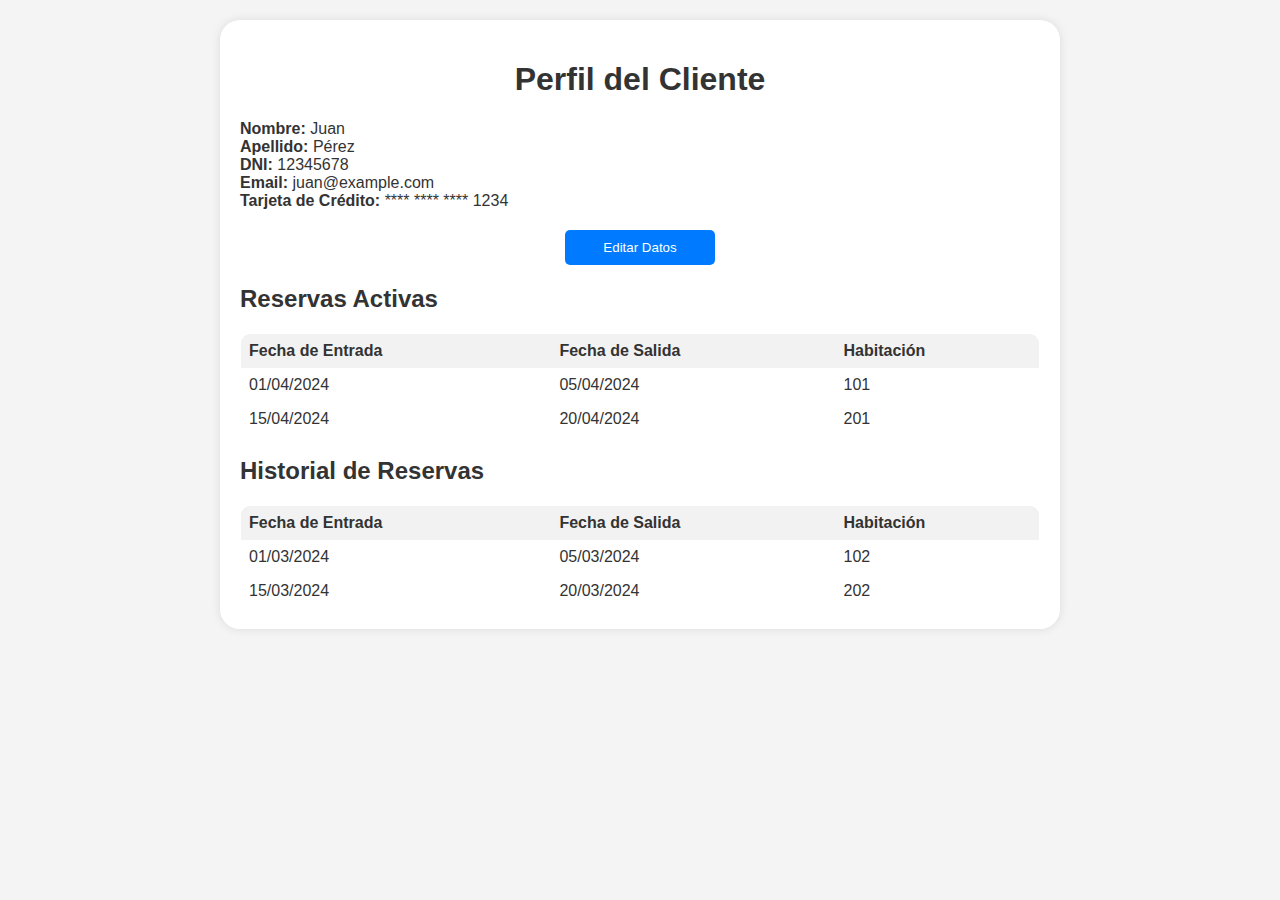
<file: datos_usuario.html>
<!DOCTYPE html>
<html lang="es">
<head>
    <meta charset="UTF-8">
    <meta name="viewport" content="width=device-width, initial-scale=1.0">
    <title>Perfil del Cliente</title>
    <style>
        body {
            font-family: Arial, sans-serif;
            margin: 0;
            padding: 0;
            background-color: #f4f4f4;
            color: #333;
        }
        .container {
            max-width: 800px;
            margin: 20px auto;
            padding: 20px;
            background-color: #fff;
            border-radius: 20px;
            box-shadow: 0 0 10px rgba(0, 0, 0, 0.1);
        }
        h1 {
            text-align: center;
        }
        .info {
            margin-bottom: 20px;
        }
        .info label {
            font-weight: bold;
        }
        .reservas {
            margin-top: 20px;
        }
        .reservas table {
            width: 100%;
            border-collapse: collapse;
            border-radius: 10px; /* Bordes redondeados para la tabla */
            overflow: hidden; /* Ocultar los bordes redondeados de las celdas fuera de la tabla */
            border: 1px solid #ddd; /* Agregamos borde a la tabla */
        }
        .reservas th, .reservas td {
            padding: 8px;
            text-align: left;
        }
        .reservas th {
            background-color: #f2f2f2;
        }
        .btn-editar {
            display: block;
            width: 150px;
            margin: 20px auto;
            padding: 10px;
            text-align: center;
            background-color: #007bff;
            color: #fff;
            border: none;
            border-radius: 5px; /* Bordes redondeados */
            cursor: pointer;
            transition: all 0.3s ease-in-out; /* Transición suave */
        }
        .btn-editar:hover {
            transform: scale(1.1); /* Aumenta ligeramente el tamaño */
            background-color: #0056b3;
            border-radius: 10px; /* Cambia el radio de los bordes al pasar el ratón */
        }
    </style>
</head>
<body>
    <div class="container">
        <h1>Perfil del Cliente</h1>
        <div class="info">
            <label for="nombre">Nombre:</label>
            <span id="nombre">Juan</span>
            <br>
            <label for="apellido">Apellido:</label>
            <span id="apellido">Pérez</span>
            <br>
            <label for="dni">DNI:</label>
            <span id="dni">12345678</span>
            <br>
            <label for="email">Email:</label>
            <span id="email">juan@example.com</span>
            <br>
            <label for="tarjeta">Tarjeta de Crédito:</label>
            <span id="tarjeta">**** **** **** 1234</span>
        </div>
        <button class="btn-editar">Editar Datos</button>
        <div class="reservas">
            <h2>Reservas Activas</h2>
            <table>
                <thead>
                    <tr>
                        <th>Fecha de Entrada</th>
                        <th>Fecha de Salida</th>
                        <th>Habitación</th>
                    </tr>
                </thead>
                <tbody>
                    <tr>
                        <td>01/04/2024</td>
                        <td>05/04/2024</td>
                        <td>101</td>
                    </tr>
                    <tr>
                        <td>15/04/2024</td>
                        <td>20/04/2024</td>
                        <td>201</td>
                    </tr>
                </tbody>
            </table>
        </div>
        <div class="reservas">
            <h2>Historial de Reservas</h2>
            <table>
                <thead>
                    <tr>
                        <th>Fecha de Entrada</th>
                        <th>Fecha de Salida</th>
                        <th>Habitación</th>
                    </tr>
                </thead>
                <tbody>
                    <tr>
                        <td>01/03/2024</td>
                        <td>05/03/2024</td>
                        <td>102</td>
                    </tr>
                    <tr>
                        <td>15/03/2024</td>
                        <td>20/03/2024</td>
                        <td>202</td>
                    </tr>
                </tbody>
            </table>
        </div>
    </div>
</body>
</html>
</file>
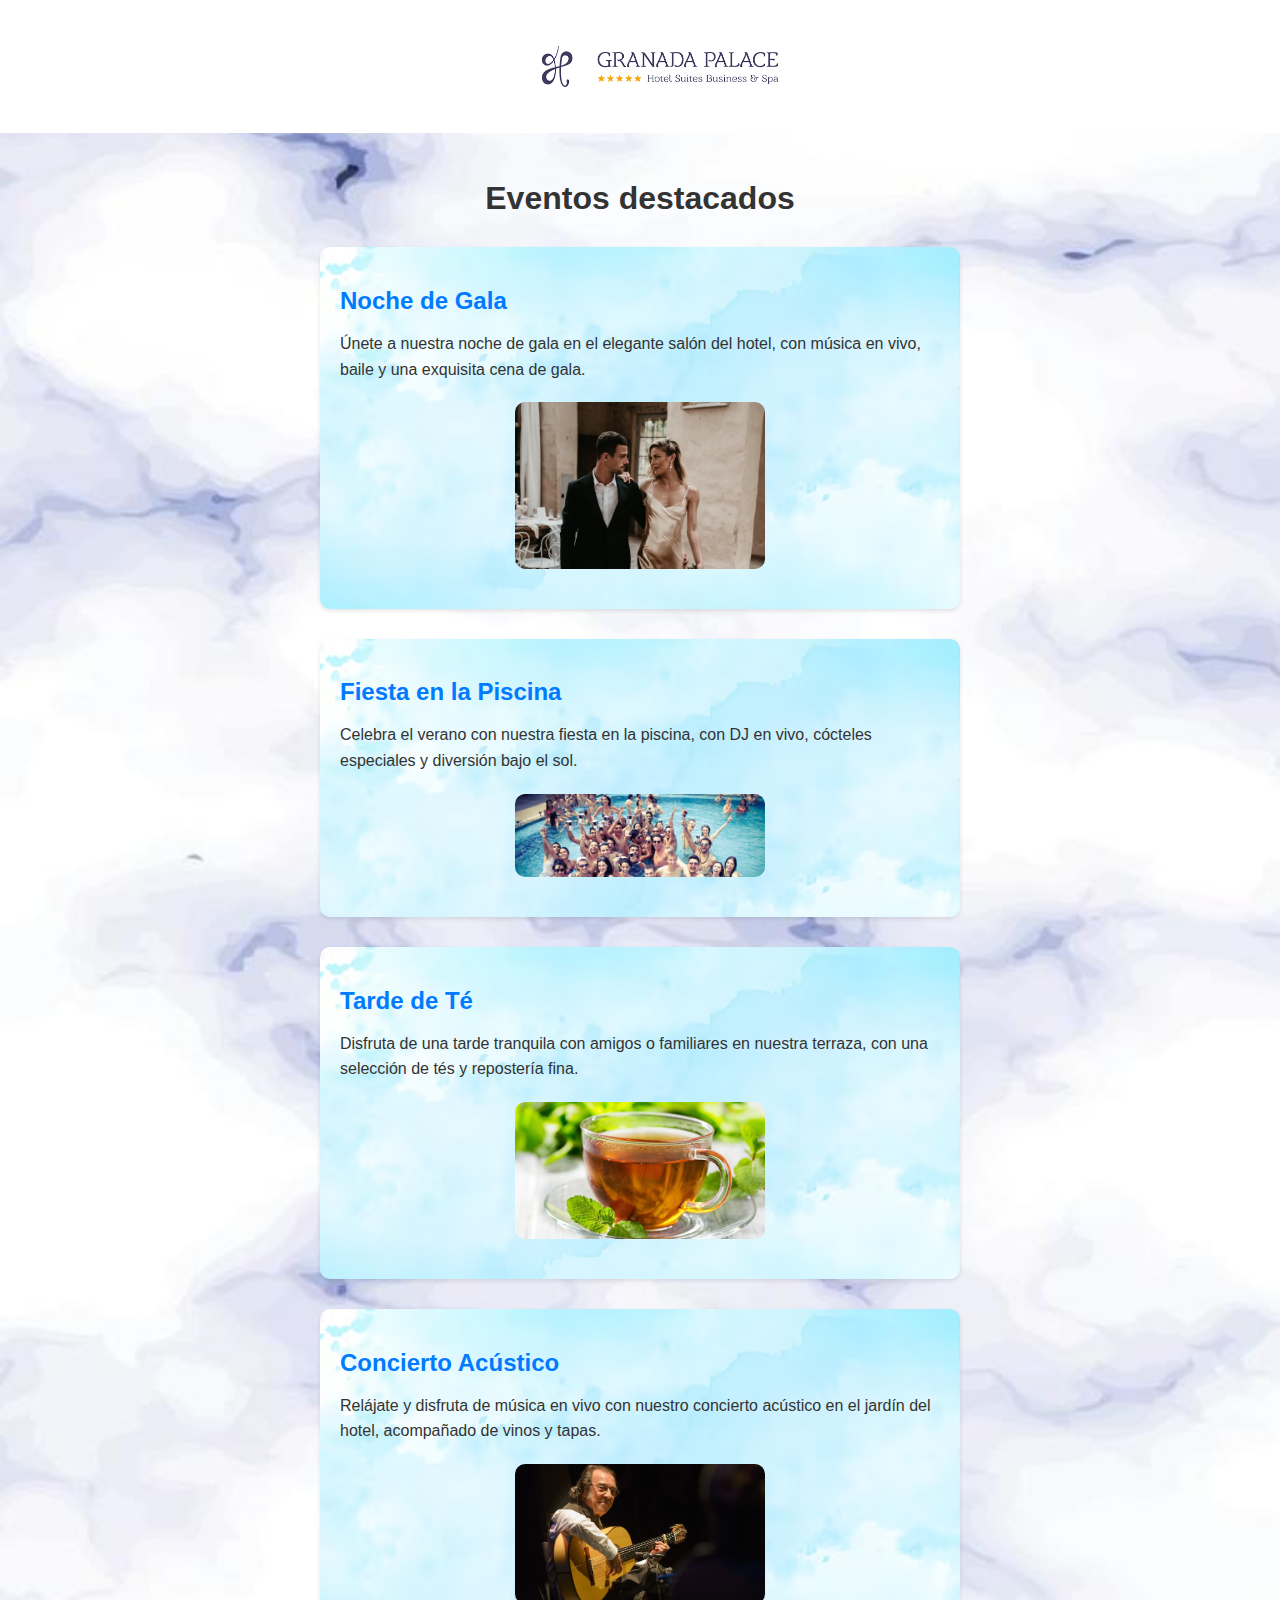
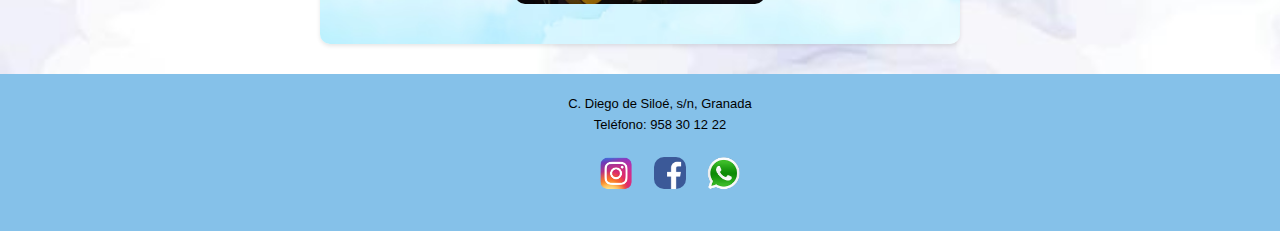
<file: eventos.html>
<!DOCTYPE html>
<html lang="es">
<head>
    <meta charset="UTF-8">
    <meta name="viewport" content="width=device-width, initial-scale=1.0">
    <title>Eventos Palace</title>
    <link rel="icon" href="img/logos/logo.png">
    <style>
        body {
            background-image: url("img/fondos/fondo2.png");
            background-size: cover;
            background-repeat:no-repeat;
            background-attachment: scroll;
            font-family: Arial, sans-serif;
            margin: 0;
            padding: 0;
            color: #333;
        }
        .contenedor{
            position:relative;
            margin:auto;
            width:100%;
            height: auto;
        }
        header {
            position: fixed;
            top: 0;
            left: 0;
            width: 100%;
            background-color: #fff;
            padding: 20px;
            text-align: center;
            z-index: 1000;
        }
        #logo-largo {
            max-width: 20%;
        }
        main {
            margin-top: 180px;
        }
        h1 {
            text-align: center;
            margin-top: 30px;
        }

        section {
            background-image: url("img/fondos/fondo_azul_suave.png");
            background-size: cover;
            background-repeat:no-repeat;
            background-attachment: scroll;
            border-radius: 10px;
            box-shadow: 0 2px 4px rgba(0, 0, 0, 0.1);
            padding: 20px;
            margin: 30px auto;
            max-width: 600px;
            transition: opacity 0.3s ease, scale 0.3s ease, padding-bottom 0.3s ease;
        }

        section:hover {
            opacity: 0.9;
            scale:calc(1.1);
            padding-bottom: 50px;
        }

        h2 {
            color: #007bff;
            margin-bottom: 10px;
        }

        p {
            line-height: 1.6;
        }

        ul {
            padding-left: 20px;
        }

        img {
            display: block;
            margin: 20px auto;
            max-width: 100%; /* Hace que la imagen sea responsiva */
            height: auto; /* Mantiene la proporción de la imagen */
            border-radius: 10px;
            max-width: 250px;
        }

        /* Estilo específico para la imagen del wifi */
        #wifi {
            max-width: 150px;
        }

        .fila{
            position:relative;
            margin:auto;
            width:100%;
            height: auto;
            clear:both;
            display:table;
        }

        footer {
            padding: 20px 10px;
            display: flex;
            justify-content: space-between;
            align-items: center;
            background: #85C1E9;
            color: black;
        }

        footer div {
            text-align: center;
            margin-left: 20px;
        }

        footer div p {
            font-size: 13px;
            margin: 0;
        }

        footer #iconos {
            display: flex;
            justify-content: center;
            align-items: center;
        }

        footer #iconos div{
            transition: scale 0.3s ease;
        }

        footer #iconos div:hover{
            scale: calc(1.2);
        }

    </style>
</head>
<body>
    <div class="contenedor">
        <header>
            <a href="presentacion.html"><img id="logo-largo" src="./img/logos/logo-largo.png" alt="Logo Hotel Palace"></a>
        </header>
        <main>
            <h1>Eventos destacados</h1>

            <section>
                <h2>Noche de Gala</h2>
                <p>Únete a nuestra noche de gala en el elegante salón del hotel, con música en vivo, baile y una exquisita cena de gala.</p>
                <img src="img/eventos/gala.png" alt="Noche de Gala">
            </section>

            <section>
                <h2>Fiesta en la Piscina</h2>
                <p>Celebra el verano con nuestra fiesta en la piscina, con DJ en vivo, cócteles especiales y diversión bajo el sol.</p>
                <img src="img/eventos/fiesta_piscina.jpg" alt="Fiesta en la Piscina">
            </section>

            <section>
                <h2>Tarde de Té</h2>
                <p>Disfruta de una tarde tranquila con amigos o familiares en nuestra terraza, con una selección de tés y repostería fina.</p>
                <img src="img/eventos/tarde_te.jpg" alt="Tarde de Té">
            </section>

            <section>
                <h2>Concierto Acústico</h2>
                <p>Relájate y disfruta de música en vivo con nuestro concierto acústico en el jardín del hotel, acompañado de vinos y tapas.</p>
                <img src="img/eventos/concierto.jpg" alt="Concierto Acústico">
            </section>
        </main>
        <footer class="fila">

            <div id="Informacion">
                <p> C. Diego de Siloé, s/n, Granada <br> Teléfono: 958 30 12 22</p>
            </div>

            <div id="iconos">
                
                <div>
                    
                    <a href="https://www.instagram.com/granadapalace/"><img src="img/redes/instagram.png" width="35"></a>

                </div>

                <div>
                    
                    <a href="https://www.facebook.com/HotelGranadaPalace/?locale=es_ES"><img src="img/redes/facebook.png" width="32"></a>

                </div>

                <div>
                    
                    <a href="https://api.whatsapp.com/send?phone=NUMERO"><img src="img/redes/whatsapp.png" width="35"></a> <!-- Falta cambiar NUMERO -->

                </div>

            </div>
            
        </footer>
    </div>
</body>
</html>
</file>
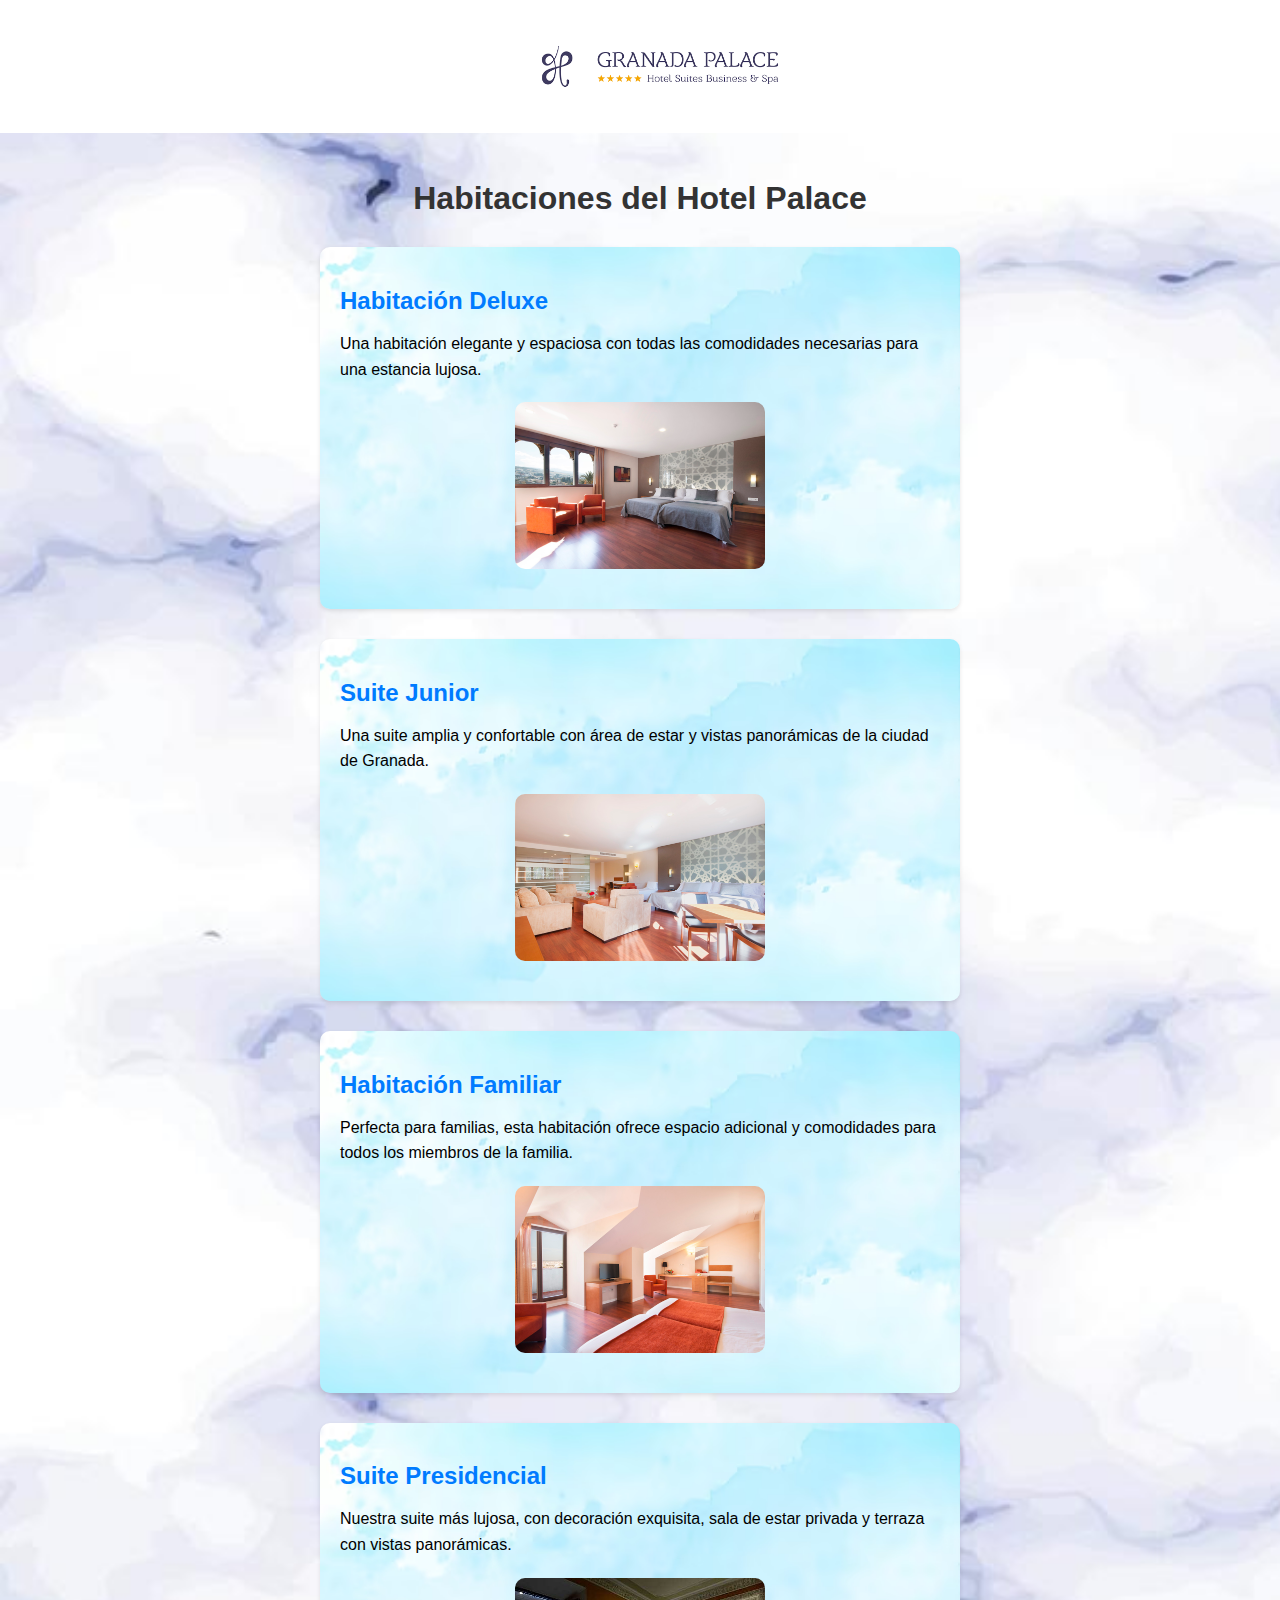
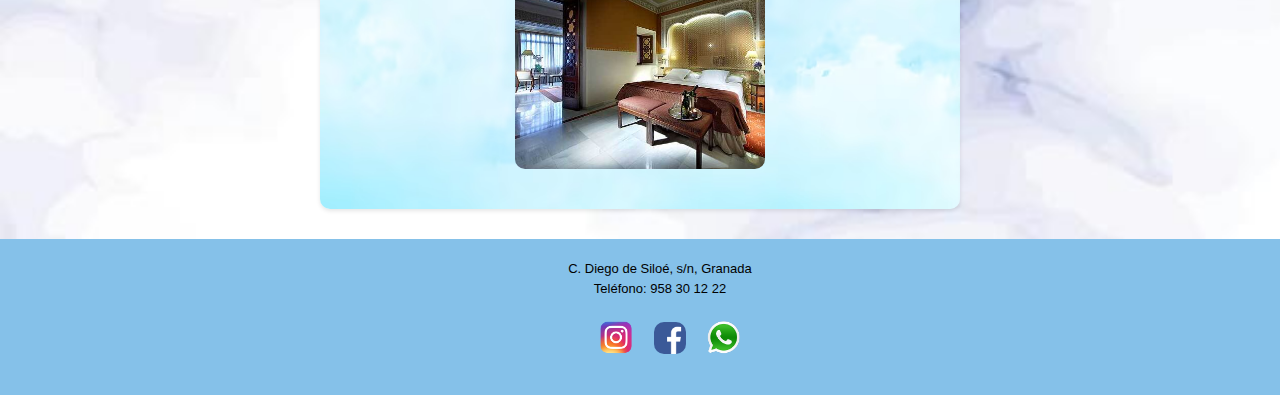
<file: habitaciones.html>
<!DOCTYPE html>
<html lang="es">
<head>
    <meta charset="UTF-8">
    <meta name="viewport" content="width=device-width, initial-scale=1.0">
    <title>Habitaciones Palace</title>
    <link rel="icon" href="img/logos/logo.png">
    <style>
        body {
            background-image: url("img/fondos/fondo2.png");
            background-size: cover;
            background-repeat:no-repeat;
            background-attachment: scroll;
            font-family: Arial, sans-serif;
            margin: 0;
            padding: 0;
            color: #333;
        }
        .contenedor{
            position:relative;
            margin:auto;
            width:100%;
            height: auto;
        }
        header {
            position: fixed;
            top: 0;
            left: 0;
            width: 100%;
            background-color: #fff;
            padding: 20px;
            text-align: center;
            z-index: 1000;
        }
        #logo-largo {
            max-width: 20%;
        }
        main {
            margin-top: 180px;
        }
        h1 {
            text-align: center;
            margin-top: 30px;
        }
        a {
            text-decoration: none;
        }

        section {
            background-image: url("img/fondos/fondo_azul_suave.png");
            background-size: cover;
            background-repeat:no-repeat;
            background-attachment: scroll;
            border-radius: 10px;
            box-shadow: 0 2px 4px rgba(0, 0, 0, 0.1);
            padding: 20px;
            margin: 30px auto;
            max-width: 600px;
            transition: opacity 0.3s ease, scale 0.3s ease;
            color: black;
        }

        section:hover {
            opacity: 0.9;
            scale:calc(1.1);
        }

        section:hover #informacion_deluxe {
            font-size: 16px;
            opacity: 1;
            transition: font-size 0.3s ease, opacity 0.3s ease; /* Transiciones suaves */
            margin-top: 10px;
        }

        #informacion_deluxe {
            font-size: 0px;
            opacity: 0;
            transition: font-size 0.3s ease, opacity 0.3s ease, margin-top 0.3s ease; /* Transiciones suaves */
            text-align: left;
        }

        h2 {
            color: #007bff;
            margin-bottom: 10px;
        }

        p {
            line-height: 1.6;
        }

        ul {
            padding-left: 20px;
        }

        img {
            display: block;
            margin: 20px auto;
            max-width: 100%; /* Hace que la imagen sea responsiva */
            height: auto; /* Mantiene la proporción de la imagen */
            border-radius: 10px;
            max-width: 250px;
        }

        /* Estilo específico para la imagen del wifi */
        #wifi {
            max-width: 150px;
        }

        .fila{
            position:relative;
            margin:auto;
            width:100%;
            height: auto;
            clear:both;
            display:table;
        }

        footer {
            padding: 20px 10px;
            display: flex;
            justify-content: space-between;
            align-items: center;
            background: #85C1E9;
            color: black;
        }

        footer div {
            text-align: center;
            margin-left: 20px;
        }

        footer div p {
            font-size: 13px;
            margin: 0;
        }

        footer #iconos {
            display: flex;
            justify-content: center;
            align-items: center;
        }

        footer #iconos div{
            transition: scale 0.3s ease;
        }

        footer #iconos div:hover{
            scale: calc(1.2);
        }

        #registro {
            flex-grow: 1;
            text-align: right;
            padding-right: 20px; /* Ajusta el espacio entre los elementos */
        }


    </style>
</head>
<body>
    <div class="contenedor">
        <header>
            <a href="presentacion.html"><img id="logo-largo" src="./img/logos/logo-largo.png" alt="Logo Hotel Palace"></a>
        </header>
        <main>
            <h1>Habitaciones del Hotel Palace</h1>
            <a href="reservar.html">
                <section>
                    <h2>Habitación Deluxe</h2>
                    <p>Una habitación elegante y espaciosa con todas las comodidades necesarias para una estancia lujosa.</p>
                    <img src="img/habitaciones/habitacion-estandar.jpg" alt="Habitación Deluxe">
                    <ul id="informacion_deluxe">
                        <li><strong>1 persona:</strong> 120€</li>
                        <li><strong>2 personas:</strong> 150€</li>
                        <li><strong>3 personas:</strong> 180€</li>
                        <li><strong>4 personas:</strong> 220€</li>
                    </ul>
                </section>
            </a>
            <a href="reservar.html">
                <section>
                    <h2>Suite Junior</h2>
                    <p>Una suite amplia y confortable con área de estar y vistas panorámicas de la ciudad de Granada.</p>
                    <img src="img/habitaciones/suite_junior.jpg" alt="Suite Junior">
                    <ul id="informacion_deluxe">
                        <li><strong>1 persona:</strong> 100€</li>
                        <li><strong>2 personas:</strong> 120€</li>
                        <li><strong>3 personas:</strong> 150€</li>
                        <li><strong>4 personas:</strong> 180€</li>
                    </ul>
                </section>
            </a>
            <a href="reservar.html">
                <section>
                    <h2>Habitación Familiar</h2>
                    <p>Perfecta para familias, esta habitación ofrece espacio adicional y comodidades para todos los miembros de la familia.</p>
                    <img src="img/habitaciones/familiar.jpg" alt="Habitación Familiar">
                    <ul id="informacion_deluxe">
                        <li><strong>1 persona:</strong> 80€</li>
                        <li><strong>2 personas:</strong> 100€</li>
                        <li><strong>3 personas:</strong> 120€</li>
                        <li><strong>4 personas:</strong> 150€</li>
                    </ul>
                </section>
            </a>
            <a href="reservar.html">
                <section>
                    <h2>Suite Presidencial</h2>
                    <p>Nuestra suite más lujosa, con decoración exquisita, sala de estar privada y terraza con vistas panorámicas.</p>
                    <img src="img/habitaciones/suite.jpg" alt="Suite Presidencial">
                    <ul id="informacion_deluxe">
                        <li><strong>1 persona:</strong> 200€</li>
                        <li><strong>2 personas:</strong> 250€</li>
                        <li><strong>3 personas:</strong> 300€</li>
                        <li><strong>4 personas:</strong> 350€</li>
                    </ul>
                </section>
            </a>
        </main>
        <footer class="fila">
            <div id="Informacion">
                <p> C. Diego de Siloé, s/n, Granada <br> Teléfono: 958 30 12 22</p>
            </div>
            <div id="iconos">
                <div>
                    <a href="https://www.instagram.com/granadapalace/"><img src="img/redes/instagram.png" width="35"></a>
                </div>
                <div>
                    <a href="https://www.facebook.com/HotelGranadaPalace/?locale=es_ES"><img src="img/redes/facebook.png" width="32"></a>
                </div>
                <div>
                    <a href="https://api.whatsapp.com/send?phone=NUMERO"><img src="img/redes/whatsapp.png" width="35"></a> <!-- Falta cambiar NUMERO -->
                </div>
            </div>
        </footer>
    </div>
</body>
</html>
</file>
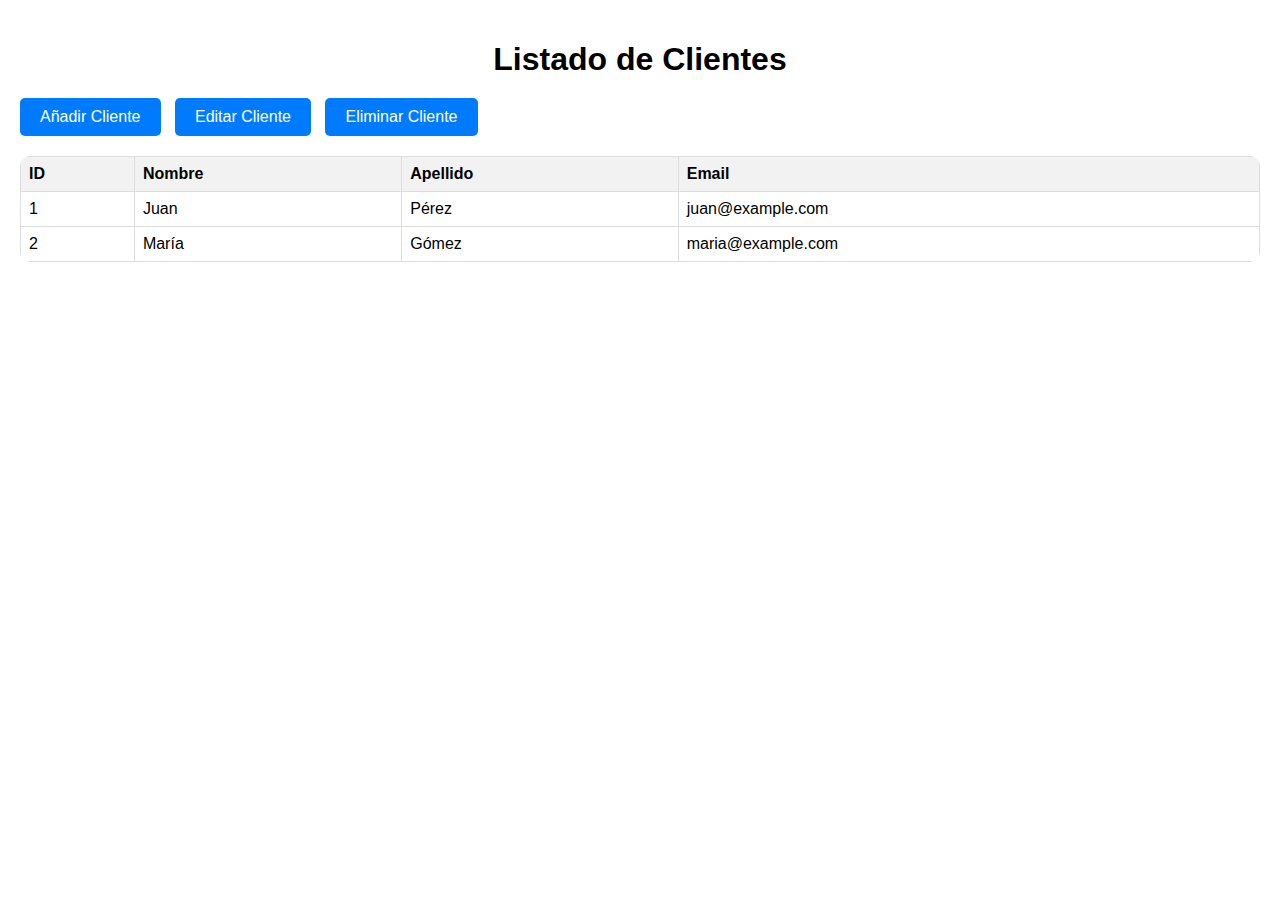
<file: lista_clientes.html>
<!DOCTYPE html>
<html lang="es">
<head>
    <meta charset="UTF-8">
    <meta name="viewport" content="width=device-width, initial-scale=1.0">
    <title>Listado de Clientes</title>
    <style>
        body {
            font-family: Arial, sans-serif;
            margin: 0;
            padding: 20px;
        }

        h1 {
            text-align: center;
            margin-bottom: 20px;
        }

        table {
            width: 100%;
            border-collapse: collapse;
            border-radius: 10px; /* Bordes redondeados */
            overflow: hidden; /* Ocultar los bordes redondeados de las celdas fuera de la tabla */
        }

        th, td {
            border: 1px solid #ddd;
            padding: 8px;
            text-align: left;
        }

        th {
            background-color: #f2f2f2;
        }

        .btn {
            background-color: #007bff;
            color: #fff;
            border: none;
            padding: 10px 20px;
            text-align: center;
            text-decoration: none;
            display: inline-block;
            border-radius: 5px;
            cursor: pointer;
            transition: background-color 0.3s ease;
        }

        .btn:hover {
            background-color: #0056b3;
        }

        .btn-group {
            margin-bottom: 20px;
        }

        .btn-group .btn {
            margin-right: 10px;
        }
    </style>
</head>
<body>
    <h1>Listado de Clientes</h1>

    <div class="btn-group">
        <a href="#" class="btn">Añadir Cliente</a>
        <a href="#" class="btn">Editar Cliente</a>
        <a href="#" class="btn">Eliminar Cliente</a>
    </div>

    <table>
        <thead>
            <tr>
                <th>ID</th>
                <th>Nombre</th>
                <th>Apellido</th>
                <th>Email</th>
            </tr>
        </thead>
        <tbody>
            <tr>
                <td>1</td>
                <td>Juan</td>
                <td>Pérez</td>
                <td>juan@example.com</td>
            </tr>
            <tr>
                <td>2</td>
                <td>María</td>
                <td>Gómez</td>
                <td>maria@example.com</td>
            </tr>
            <!-- Añade más filas según necesites -->
        </tbody>
    </table>
</body>
</html>
</file>
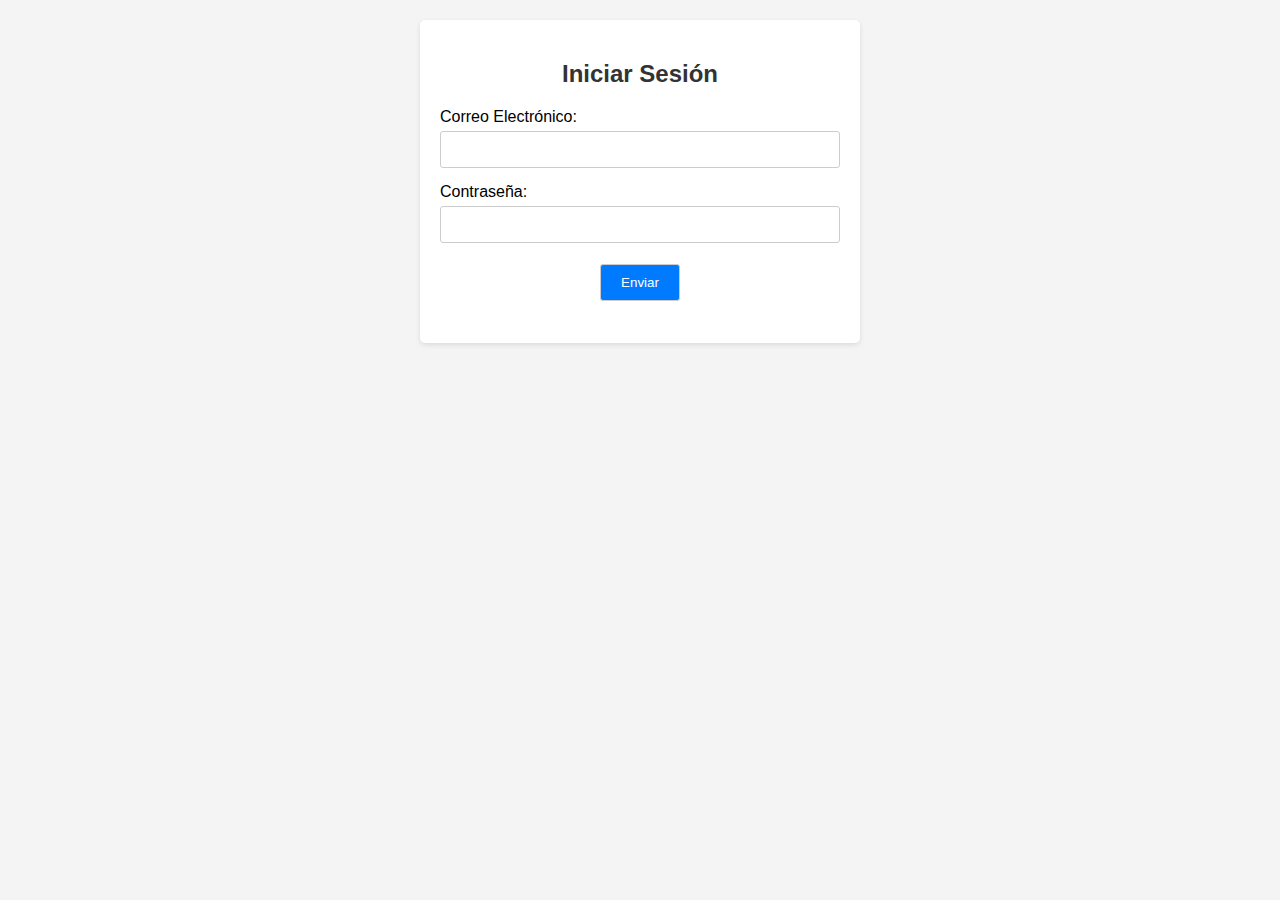
<file: login.html>
<!DOCTYPE html>
<html lang="es">
<head>
    <meta charset="UTF-8">
    <title>Iniciar Sesión</title>
    <style>
        body {
            font-family: Arial, sans-serif;
            background-color: #f4f4f4;
            margin: 0;
            padding: 20px;
        }

        .login-container {
            max-width: 400px;
            margin: 0 auto;
            background-color: #fff;
            padding: 20px;
            border-radius: 5px;
            box-shadow: 0 2px 5px rgba(0, 0, 0, 0.1);
        }

        h2 {
            text-align: center;
            color: #333;
            margin-bottom: 20px;
        }

        .form-group {
            margin-bottom: 15px;
        }

        #enviar {
            text-align: center; /* Para centrar horizontalmente */
            display: flex;
            justify-content: center;
            align-items: center;
            height: 50px; /* Altura para centrar verticalmente */
        }

        label {
            display: block;
            margin-bottom: 5px;
        }

        input[type="email"],
        input[type="password"] {
            width: 100%;
            padding: 10px;
            border: 1px solid #ccc;
            border-radius: 3px;
            box-sizing: border-box;
        }

        input[type="submit"] {
            background-color: #007bff;
            color: white;
            cursor: pointer;
            width: 20%; /* Ancho ajustado */
            padding: 10px;
            border: 1px solid #ccc;
            border-radius: 3px;
            box-sizing: border-box;
            transition: all 0.3s ease;
        }

        input[type="submit"]:hover {
            background-color: #0056b3;
            transform: scale(1.1);
        }

        input[type="submit"]:active {
            background-color: blue;
            transform: scale(0.9);
        }

    </style>
</head>
<body>
    <div class="login-container">
        <h2>Iniciar Sesión</h2>
        <form action="#" method="POST">
            <div class="form-group">
                <label for="email">Correo Electrónico:</label>
                <input type="email" id="email" name="email" required>
            </div>
            <div class="form-group">
                <label for="password">Contraseña:</label>
                <input type="password" id="password" name="password" required>
            </div>
            <div class="form-group" id="enviar">
                <input type="submit" value="Enviar">
            </div>
        </form>
    </div>
</body>
</html>
</file>
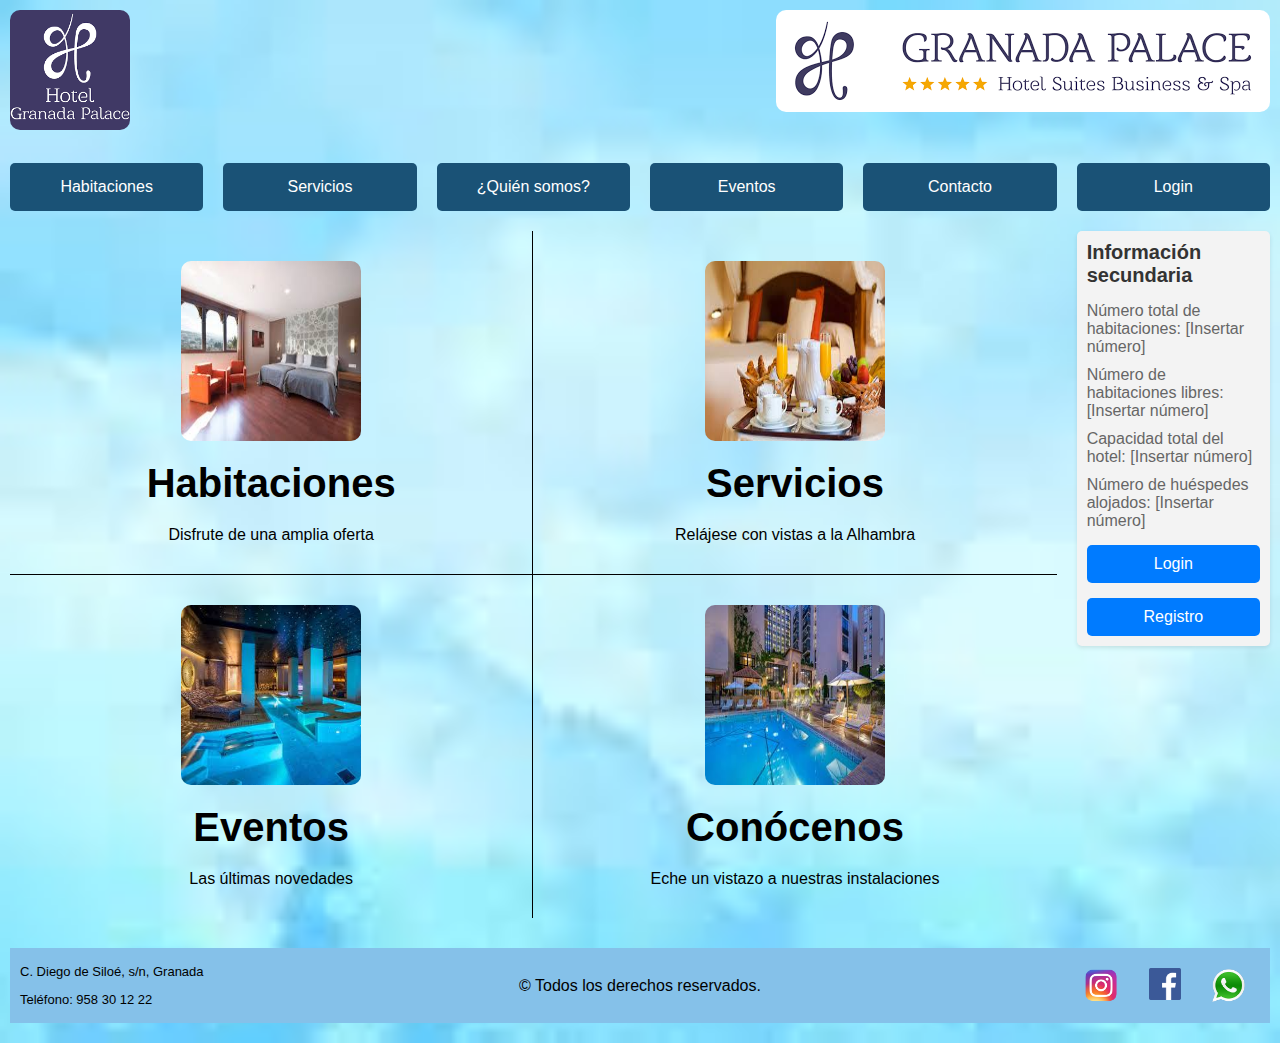
<file: main.html>
<!DOCTYPE html>
<html lang="es">
<head>
	<meta charset="UTF-8">

	<meta name="viewport" content="width=device-width, initial-scale=1.0">

	<title> Granada Palace </title>

	<style>
        /*=============================================
        GLOBAL
        =============================================*/

        *{
            margin:0px;
            padding:0px;
            list-style: none;
            text-decoration: none;
            font-family: Arial, Helvetica, sans-serif;
            box-sizing: border-box;
        }

        .contenedor{
            position:relative;
            margin:auto;
            width:100%;
            height: auto;
        }

        .fila{
            position:relative;
            margin:auto;
            width:100%;
            height: auto;
            clear:both;
            display:table;
        }

        [class*="col-"]{
            float:left;
            padding:10px;
        }

        body {
            background-image: url("img/fondos/fondo_azul_suave2.jpg");
            background-size: cover;
            background-repeat:no-repeat;
            background-attachment: scroll;
        }

        /*=============================================
        SECCION 1
        =============================================*/

        header #logo{
            font-size:50px;
            text-align:center;
            line-height:60px;
            border-radius: 10px;
            transition: scale 0.3s ease;
        }

        header #logo:hover{
            scale: calc(1.05);
        }

        header #logo:active{
            scale: calc(0.9);
        }

        header #logo-largo {
            transition: scale 0.3s ease;
            float: right;
            border-radius: 10px;
        }

        header #logo-largo:hover{
            scale: calc(1.05);
        }

        header #logo-largo:active{
            scale: calc(0.9);
        }

        /*=============================================
        SECCION 2
        =============================================*/

        nav ul li{
            padding:10px;
            text-align:center;	
        }

        nav ul li a{
            display: block;
            background:#1A5276;
            font-family: Arial, Helvetica, sans-serif cursive;
            color:white;
            line-height:48px;
            border-radius: 5px;	
            transition: scale 0.3s ease;
        }

        nav ul li a:hover{
            background:#2980B9;
            scale: calc(1.1);
        }

        nav ul li a:active{
            background:#5499C7;
            scale: calc(0.9);
        }

        /*=============================================
        SECCION 3
        =============================================*/

        #seccion3 .col-lg-6 {
            padding:20px;
            display: flex;
            flex-direction: column; /* Mostrar los elementos en columnas  */ 
            justify-content: center; /* Centrar horizontalmente */
            align-items: center; /* Centrar verticalmente */
            color: black;
        }

        #seccion3 a {
            transition: all 0.3s ease;
        }

        #seccion3 a:hover {
            opacity: 0.9;
        }

        #seccion3 img{	
            border-radius: 10%;
            width:200px;
            height:200px;
            padding:10px;
            transition: scale 0.3s ease;
        }

        #seccion3 img:hover{
            scale: calc(1.1);
        }

        #seccion3 img:active{
            scale: calc(0.9);
        }

        #seccion3 h2{
            font-family: Arial, Helvetica, sans-serif, cursive;
            font-size:40px;
            padding:10px;
        }

        #seccion3 p{
            padding:10px;
        }

        /* Estilos para la columna lateral secundaria */
        aside {
            background-color: #f3f3f3; /* Color de fondo */
            padding: 20px;
            border-radius: 5px;
            box-shadow: 0 2px 4px rgba(0, 0, 0, 0.1); /* Sombra ligera */
        }

        aside h2 {
            color: #333; /* Color del título */
            font-size: 20px; /* Tamaño del título */
            margin-bottom: 15px; /* Espacio inferior */
        }

        aside p {
            color: #666; /* Color del texto */
            font-size: 16px; /* Tamaño del texto */
            margin-bottom: 10px; /* Espacio inferior */
        }

        aside button {
            display: block; /* Hace que los botones sean bloques */
            width: 100%; /* Ancho completo */
            padding: 10px 0; /* Relleno */
            margin-top: 15px; /* Espacio superior */
            background-color: #007bff; /* Color de fondo del botón */
            color: white; /* Color del texto del botón */
            border: none; /* Sin borde */
            border-radius: 5px; /* Bordes redondeados */
            font-size: 16px; /* Tamaño del texto */
            cursor: pointer; /* Cursor al pasar sobre el botón */
            transition: all 0.3s ease; /* Transición suave del color de fondo */
        }

        aside button a {
            color: white; /* Color del enlace dentro del botón */
            text-decoration: none; /* Sin subrayado */
        }

        aside button:hover {
            background-color: #0056b3; /* Color de fondo al pasar el mouse */
            scale: 1.05;
        }



        /*=============================================
        SECCION 4
        =============================================*/

        footer{
            padding:20px 10px;
        }

        footer div{
            text-align:center;
            color:black;
            background:#85C1E9;
        }

        footer div p{
            color:black;
            text-align:left;
            font-size:13px;
        }

        footer #iconos{
            line-height:0px;
        }

        footer #iconos div{
            transition: scale 0.3s ease;
        }

        footer #iconos div:hover{
            scale: calc(1.2);
        }

        footer #iconos div:active{
            scale: calc(0.9);
        }

        #registro{
            line-height:55px;
        }

        footer #Informacion {
            line-height: 27.5px;
        }

        footer center a{
            text-align: center;
            border-radius:100%;	
            color:white;
        }

        #info {
            display: flex;
            justify-content: center;
            background-color: yellow;
        }

        /*=============================================
        PANTALLA DE ESCRITORIO GRANDE - LARGE (lg) - Tamaño portatil o pc
        =============================================*/

        @media(min-width:1200px){

            .col-lg-12{width:100%;}
            .col-lg-11{width:91.66666667%;}
            .col-lg-10{width:83.33333333%;}
            .col-lg-9{width:75%;}
            .col-lg-8{width:66.66666667%;}
            .col-lg-7{width:58.33333333%;}
            .col-lg-6{width:50%;}
            .col-lg-5{width:41.66666667%;}
            .col-lg-4{width: 33.33333333%;}
            .col-lg-3{width: 25%;}
            .col-lg-2 {width: 16.66666667%;}
            .col-lg-1 {width: 8.33333333%;}
            .col-lg-0 {display:none;}

            #seccion4 article p img{
                width:50%;
            }

            #caja1 {
                border-right:0.5px solid black;
                border-bottom:0.5px solid black;
            }

            #caja2 {
                border-bottom: 0.5px solid black;
            }
            #caja3{
                border-right:0.5px solid black;
                color: black;
            }
            
        }

        /*=============================================
        PANTALLA DE ESCRITORIO MEDIANO - MEDIUM (md) - Tamaño tablet horizontal 1024px
        =============================================*/

        @media(max-width:1199px) and (min-width:992px){

            .col-md-12{width:100%;}
            .col-md-11{width:91.66666667%;}
            .col-md-10{width:83.33333333%;}
            .col-md-9{width:75%;}
            .col-md-8{width:66.66666667%;}
            .col-md-7{width:58.33333333%;}
            .col-md-6{width:50%;}
            .col-md-5{width:41.66666667%;}
            .col-md-4{width: 33.33333333%;}
            .col-md-3{width: 25%;}
            .col-md-2{width: 16.66666667%;}
            .col-md-1{width: 8.33333333%;}
            .col-md-0 {display:none;}

            #seccion4 article p img{
                width:60%;
            }

            #caja1{
                border-right:0.5px solid black;
                border-bottom:0.5px solid black;
            }
            #caja2 {
                border-bottom: 0.5px solid black;
            }
            #caja3{
                border-right:0.5px solid black;
                color: black;
            }
            
        }

        /*=============================================
        PANTALLA DE TABLET - SMALL (sm) - Tamaño tablet vertical 768px
        =============================================*/

        @media(max-width:991px) and (min-width:768px){

            .col-sm-12{width:100%;}
            .col-sm-11{width:91.66666667%;}
            .col-sm-10{width:83.33333333%;}
            .col-sm-9{width:75%;}
            .col-sm-8{width:66.66666667%;}
            .col-sm-7{width:58.33333333%;}
            .col-sm-6{width:50%;}
            .col-sm-5{width:41.66666667%;}
            .col-sm-4{width: 33.33333333%;}
            .col-sm-3{width: 25%;}
            .col-sm-2{width: 16.66666667%;}
            .col-sm-1{width: 8.33333333%;}
            .col-sm-0 {display:none;}
            
            #seccion4 article p img{
                width:100%;
                margin-bottom: 20px;
            }
            #caja1{
                border-right:0.5px solid black;
                border-bottom:0.5px solid black;
            }
            #caja2 {
                border-bottom: 0.5px solid black;
            }
            #caja3{
                border-right:0.5px solid black;
                color: black;
            }
        }

        /*=============================================
        PANTALLA DE PHONES - EXTRA SMALL (xs) - Tamaño movil horizontal 480px o vertical 320px
        =============================================*/

        @media(max-width:767px){

            .col-xs-12{width:100%;}
            .col-xs-11{width:91.66666667%;}
            .col-xs-10{width:83.33333333%;}
            .col-xs-9{width:75%;}
            .col-xs-8{width:66.66666667%;}
            .col-xs-7{width:58.33333333%;}
            .col-xs-6{width:50%;}
            .col-xs-5{width:41.66666667%;}
            .col-xs-4{width: 33.33333333%;}
            .col-xs-3{width: 25%;}
            .col-xs-2{width: 16.66666667%;}
            .col-xs-1{width: 8.33333333%;}
            .col-xs-0 {display:none;}

            #seccion4 article p img{
                width:100%;
                margin-bottom: 20px;
            }
            #caja1 {
                border-bottom: 0.5px solid black;
            }
            #caja2 {
                border-bottom: 0.5px solid black;
            }
            #caja3 {
                border-bottom: 0.5px solid black;
            }
            #logo-largo {
                display: none; /* Oculta el elemento con el id 'logo-largo' en dispositivos móviles */
            }

        }
    </style>

</head>

<body>

	<div class="contenedor">

		<!--=============================================
		SECCION 1
		=============================================-->
		<header class="fila">
			<a href="presentacion.html">
			    <div id="logo" class="col-lg-1 col-md-1 col-sm-2 col-xs-12">
				    <img id="logo" src="img/logos/logo-azul.png" width="120">
			    </div>
            </a>

			<div class="col-lg-6 col-md-7 col-sm-5 col-xs-0"></div>

            <a href="presentacion.html">
			    <div class="col-lg-5 col-md-4 col-sm-5 col-xs-12">
				    <img id="logo-largo" src="img/logos/logo-largo.png">
			    </div>
            </a>

		</header>

		<!--=============================================
		SECCION 2
		=============================================-->

		<nav class="fila">
			
			<ul>
				<li class="col-lg-2 col-md-2 col-sm-6 col-xs-12"><a id="boton" href="habitaciones.html">Habitaciones</a></li>
				<li class="col-lg-2 col-md-2 col-sm-6 col-xs-12"><a id="boton" href="servicios.html">Servicios</a></li>
				<li class="col-lg-2 col-md-2 col-sm-6 col-xs-12"><a id="boton" href="presentacion.html">¿Quién somos?</a></li>
				<li class="col-lg-2 col-md-2 col-sm-6 col-xs-12"><a id="boton" href="eventos.html">Eventos</a></li>
				<li class="col-lg-2 col-md-2 col-sm-6 col-xs-12"><a id="boton" href="#">Contacto</a></li>
				<li class="col-lg-2 col-md-2 col-sm-6 col-xs-12"><a id="boton" href="login.html">Login</a></li>
			</ul>

		</nav>
		<main>
			<!--=============================================
			SECCION 3
			=============================================-->
			<div id="seccion3" class="col-lg-10 col-md-10 col-sm-10 col-xs-12">
				<a href="habitaciones.html">
					<div id="caja1" class="col-lg-6 col-md-6 col-sm-6 col-xs-12">
						<img src="img/habitaciones/habitacion_doble.jpg">
						<h2>Habitaciones</h2>
						<p>Disfrute de una amplia oferta</p>
					</div>
				</a>
				<a href="servicios.html">
					<div id="caja2" class="col-lg-6 col-md-6 col-sm-6 col-xs-12">
						<img src="img/servicios/servicio_habitaciones.jpg">
						<h2>Servicios</h2>
						<p>Relájese con vistas a la Alhambra</p>					
					</div>
				</a>
				<a href="eventos.html">
					<div id="caja3" class="col-lg-6 col-md-6 col-sm-6 col-xs-12">
						<img src="img/servicios/spa3.jpg">
						<h2>Eventos</h2>
						<p>Las últimas novedades</p>					
					</div>
				</a>
				<a href="presentacion.html">
					<div id="caja4" class="col-lg-6 col-md-6 col-sm-6 col-xs-12">
						<img src="img/servicios/piscina2.jpg">
						<h2>Conócenos</h2>
						<p>Eche un vistazo a nuestras instalaciones</p>
					</div>
				</a>
			</div>
			<div class="col-lg-2 col-md-2 col-sm-2 col-xs-12">
				<!-- ZONA LATERAL SECUNDARIA -->
				<aside class="col-lg-12 col-md-12 col-sm-12 col-xs-12">
					<!-- Información secundaria aquí -->
					<h2>Información secundaria</h2>
					<p>Número total de habitaciones: [Insertar número]</p>
					<p>Número de habitaciones libres: [Insertar número]</p>
					<p>Capacidad total del hotel: [Insertar número]</p>
					<p>Número de huéspedes alojados: [Insertar número]</p>
					<button id="boton"><a href="login.html">Login</a></button>
					<button id="boton"><a href="formulario_registro.php">Registro</a></button>
				</aside>
			</div>
		</main>
		<!--=============================================
		SECCION 4
		=============================================-->

		<footer class="fila">

			<div id="Informacion" class="col-lg-2 col-md-2 col-sm-3 col-xs-12">
				<p> C. Diego de Siloé, s/n, Granada <br> Teléfono: 958 30 12 22</p>
			</div>
			
			<div id="registro" class="col-lg-8 col-md-8 col-sm-6 col-xs-12">&copy; Todos los derechos reservados.</div>


			<div id="iconos" class="col-lg-2 col-md-2 col-sm-3 col-xs-12">
				
				<div class="col-lg-4 col-md-4 col-sm-4 col-xs-4">
					
					<a href="https://www.instagram.com/granadapalace/"><img src="img/redes/instagram.png" width="35"></a>

				</div>

				<div class="col-lg-4 col-md-4 col-sm-4 col-xs-4">
					
					<a href="https://www.facebook.com/HotelGranadaPalace/?locale=es_ES"><img src="img/redes/facebook.png" width="32"></a>

				</div>

				<div class="col-lg-4 col-md-4 col-sm-4 col-xs-4">
					
					<a href="https://api.whatsapp.com/send?phone=NUMERO"><img src="img/redes/whatsapp.png" width="35"></a>

				</div>

			</div>
			
		</footer>

	</div>

</body>
</html>
</file>
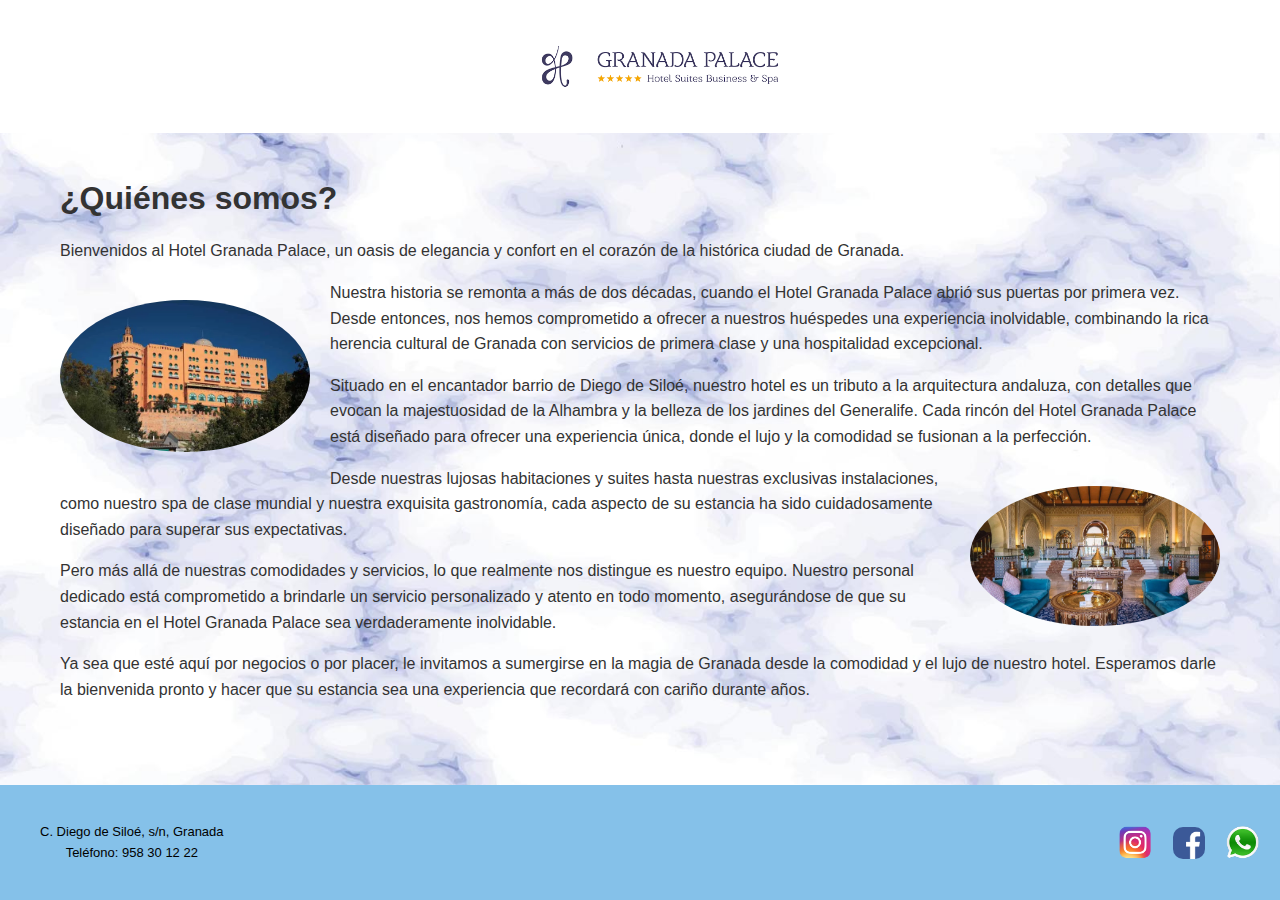
<file: presentacion.html>
<!DOCTYPE html>
<html lang="es">
<head>
    <meta charset="UTF-8">
    <meta name="viewport" content="width=device-width, initial-scale=1.0">
    <title>Presentación Palace</title>
    <link rel="icon" href="img/logos/logo.png">
    <style>
        body {
            background-image: url("img/fondos/fondo2.png");
            background-size: cover;
            background-repeat:no-repeat;
            background-attachment: scroll;
            font-family: Arial, sans-serif;
            margin: 0;
            padding: 0;
            color: #333;
        }
        .contenedor{
            position:relative;
            margin:auto;
            width:100%;
            height: auto;
        }
        header {
            position: fixed;
            top: 0;
            left: 0;
            width: 100%;
            background-color: #fff;
            padding: 20px;
            text-align: center;
            z-index: 1000;
        }
        #logo-largo {
            max-width: 20%;
        }
        main {
            margin-top: 180px;
            margin-left: 60px;
            margin-right: 60px;
        }
        h1 {
            margin-top: 30px;
        }

        h2 {
            color: #007bff;
            margin-bottom: 10px;
        }

        p {
            line-height: 1.6;
        }

        img {
            display: block;
            margin: 20px auto;
            max-width: 100%; /* Hace que la imagen sea responsiva */
            height: auto; /* Mantiene la proporción de la imagen */
            border-radius: 10px;
            max-width: 250px;
        }

        .imagen-izquierda {
            float: left; /* Alinea la imagen a la izquierda */
            margin-right: 20px; /* Ajusta el margen para separar del texto */
            border-radius: 100%;
        }

        .imagen-derecha {
            float: right; /* Alinea la imagen a la derecha */
            margin-left: 20px; /* Ajusta el margen para separar del texto */
            border-radius: 100%;
        }

        /* Estilo específico para la imagen del wifi */
        #wifi {
            max-width: 150px;
        }

        .fila{
            margin:auto;
            width:100%;
            height: auto;
            clear:both;
        }

        footer {
            position: fixed; /* Cambiado de absolute a fixed */
            bottom: 0; /* Ajustado para que el footer se coloque en la parte inferior */
            left: 0;
            width: 100%;
            padding: 20px;
            display: flex;
            justify-content: space-between;
            align-items: center;
            background: #85C1E9;
            color: black;
        }


        footer div {
            text-align: center;
            margin-left: 20px;
        }

        footer div p {
            font-size: 13px;
            margin: 0;
        }

        footer #iconos {
            display: flex;
            justify-content: center;
            align-items: center;
            margin-right: 40px;
        }

    </style>
</head>
<body>
    <div class="contenedor">
        <header>
            <img id="logo-largo" src="./img/logos/logo-largo.png" alt="Logo Hotel Luna">
        </header>
        <main>
            <h1>¿Quiénes somos?</h1>
            
            <p>Bienvenidos al Hotel Granada Palace, un oasis de elegancia y confort en el corazón de la histórica ciudad de Granada.</p>
            
            <img src="img/servicios/hotel-fachada.webp" class="imagen-izquierda">

            <p>Nuestra historia se remonta a más de dos décadas, cuando el Hotel Granada Palace abrió sus puertas por primera vez. Desde entonces, nos hemos comprometido a ofrecer a nuestros huéspedes una experiencia inolvidable, combinando la rica herencia cultural de Granada con servicios de primera clase y una hospitalidad excepcional.</p>
            
            <p>Situado en el encantador barrio de Diego de Siloé, nuestro hotel es un tributo a la arquitectura andaluza, con detalles que evocan la majestuosidad de la Alhambra y la belleza de los jardines del Generalife. Cada rincón del Hotel Granada Palace está diseñado para ofrecer una experiencia única, donde el lujo y la comodidad se fusionan a la perfección.</p>
            
            <img src="img/servicios/interior.jpg" class="imagen-derecha">

            <p>Desde nuestras lujosas habitaciones y suites hasta nuestras exclusivas instalaciones, como nuestro spa de clase mundial y nuestra exquisita gastronomía, cada aspecto de su estancia ha sido cuidadosamente diseñado para superar sus expectativas.</p>
            
            <p>Pero más allá de nuestras comodidades y servicios, lo que realmente nos distingue es nuestro equipo. Nuestro personal dedicado está comprometido a brindarle un servicio personalizado y atento en todo momento, asegurándose de que su estancia en el Hotel Granada Palace sea verdaderamente inolvidable.</p>
            
            <p>Ya sea que esté aquí por negocios o por placer, le invitamos a sumergirse en la magia de Granada desde la comodidad y el lujo de nuestro hotel. Esperamos darle la bienvenida pronto y hacer que su estancia sea una experiencia que recordará con cariño durante años.</p>
        </main>
        
        <footer class="fila">

            <div id="Informacion">
                <p> C. Diego de Siloé, s/n, Granada <br> Teléfono: 958 30 12 22</p>
            </div>

            <div id="iconos">
                
                <div>
                    
                    <a href="https://www.instagram.com/granadapalace/"><img src="img/redes/instagram.png" width="35"></a>

                </div>

                <div>
                    
                    <a href="https://www.facebook.com/HotelGranadaPalace/?locale=es_ES"><img src="img/redes/facebook.png" width="32"></a>

                </div>

                <div>
                    
                    <a href="https://api.whatsapp.com/send?phone=NUMERO"><img src="img/redes/whatsapp.png" width="35"></a> <!-- Falta cambiar NUMERO -->

                </div>

            </div>
            
        </footer>
    </div>
</body>
</html>
</file>
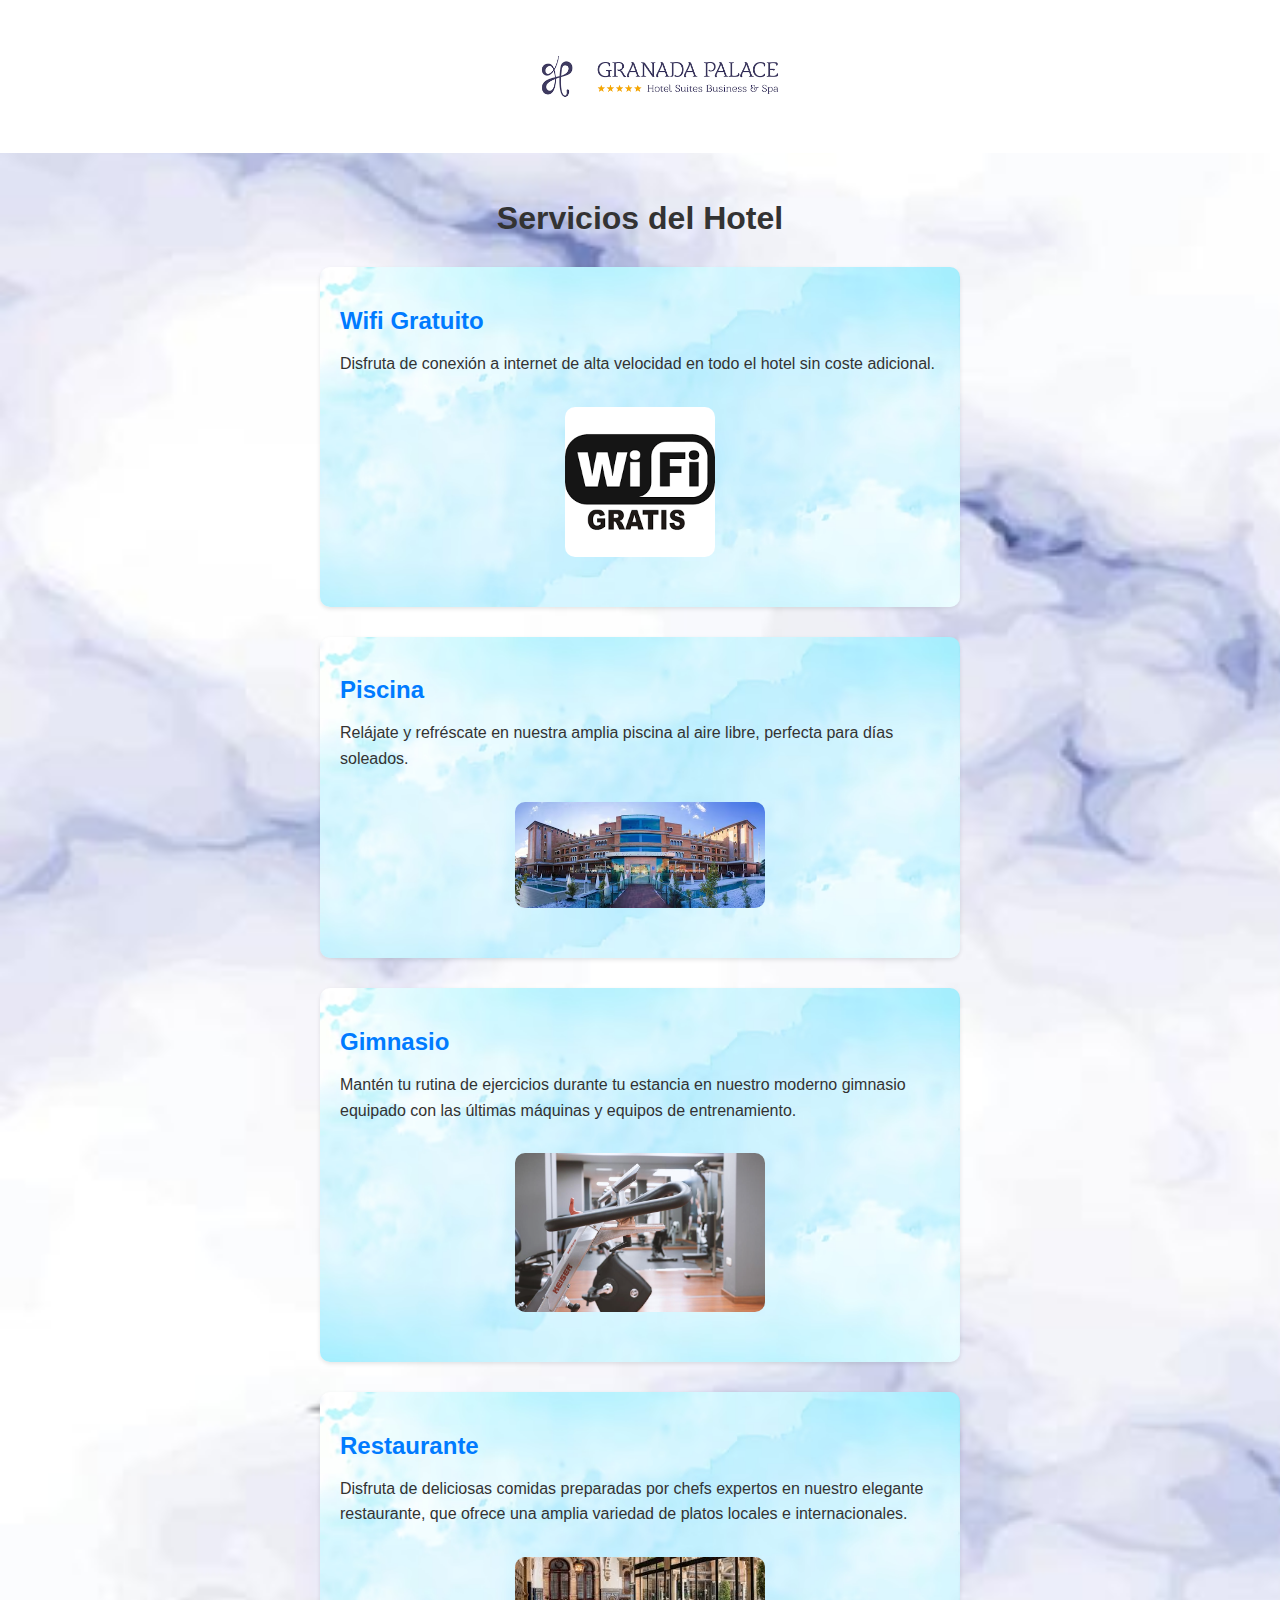
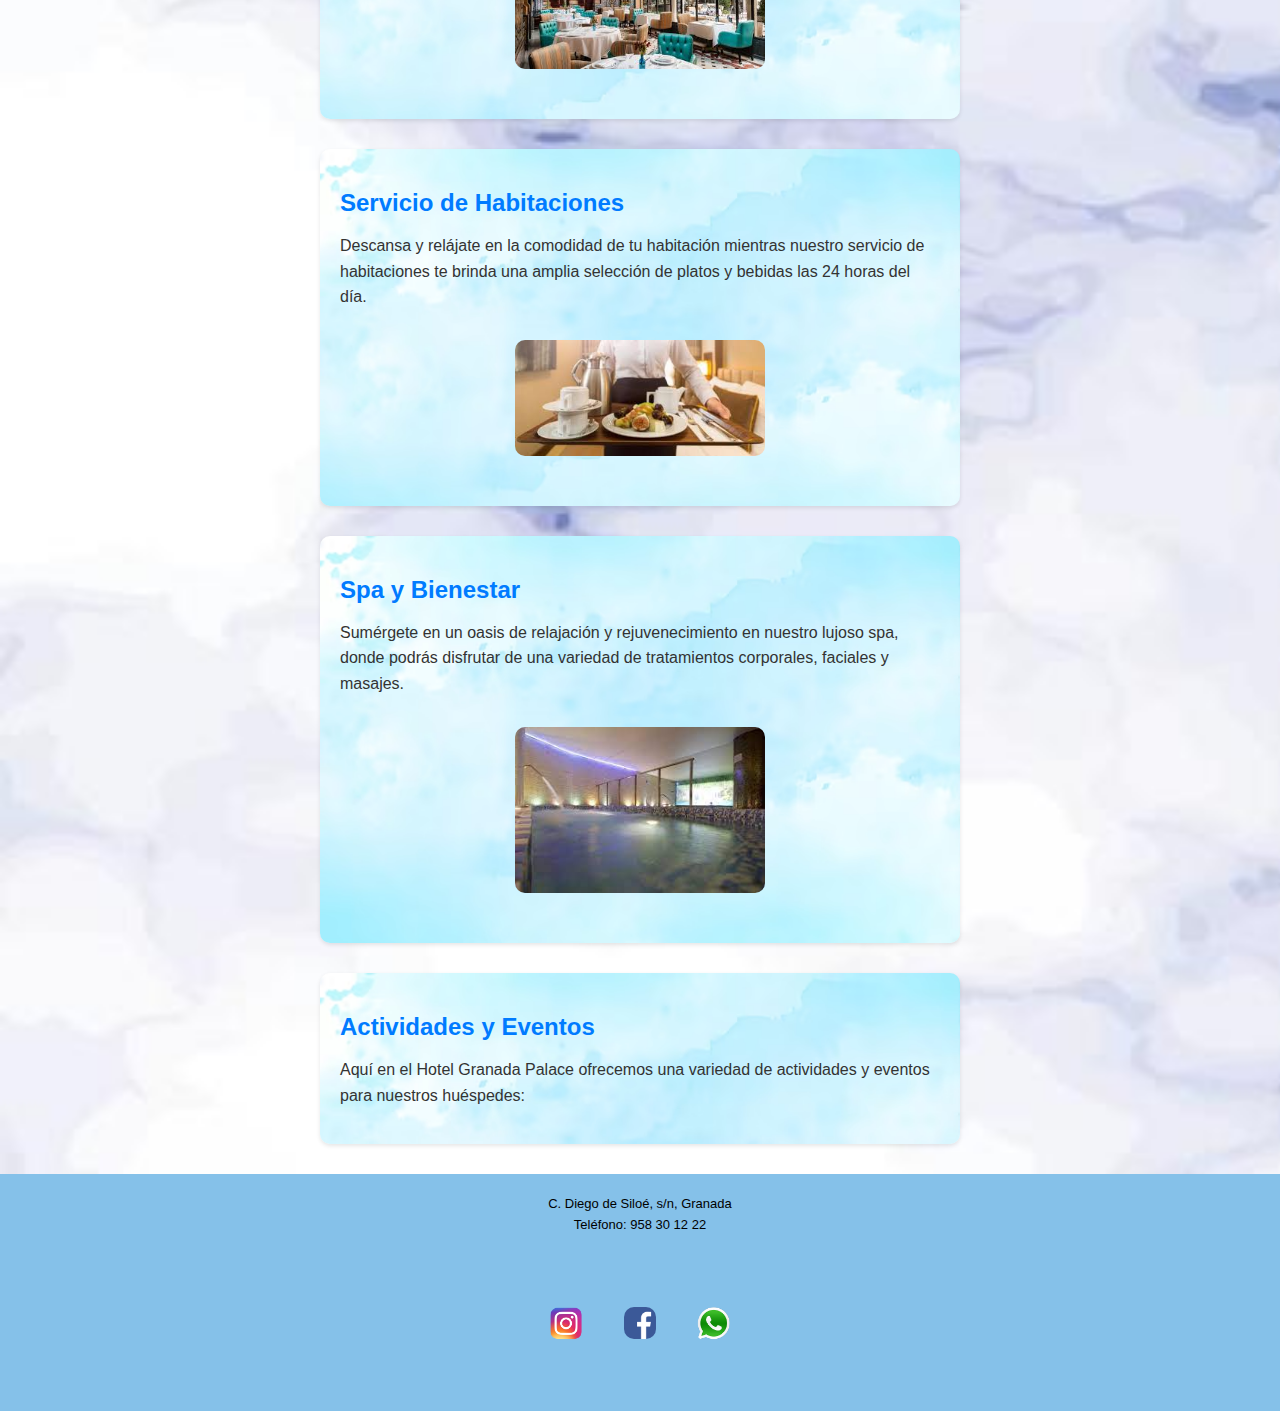
<file: servicios.html>
<!DOCTYPE html>
<html lang="es">
<head>
    <meta charset="UTF-8">
    <meta name="viewport" content="width=device-width, initial-scale=1.0">
    <title>Servicios Palace</title>
    <link rel="icon" href="img/logos/logo.png">
    <style>
        body {
            background-image: url("img/fondos/fondo2.png");
            background-size: cover;
            background-repeat:no-repeat;
            background-attachment: scroll;
            font-family: Arial, sans-serif;
            margin: 0;
            padding: 0;
            color: #333;
        }
        .contenedor{
            position:relative;
            margin:auto;
            width:100%;
            height: auto;
        }
        header {
            position: fixed;
            top: 0;
            left: 0;
            width: 100%;
            background-color: #fff;
            padding: 20px;
            text-align: center;
            z-index: 1000;
        }
        #logo-largo {
            max-width: 20%;
        }
        main {
            margin-top: 200px;
        }
        h1 {
            text-align: center;
            margin-top: 30px;
        }

        section {
            background-image: url("img/fondos/fondo_azul_suave.png");
            background-size: cover;
            background-repeat:no-repeat;
            background-attachment: scroll;
            border-radius: 10px;
            box-shadow: 0 2px 4px rgba(0, 0, 0, 0.1);
            padding: 20px;
            margin: 30px auto;
            max-width: 600px;
            transition: opacity 0.3s ease, scale 0.3s ease, padding-bottom 0.3s ease;
        }

        section:hover {
            opacity: 0.9;
            scale:calc(1.1);
            padding-bottom: 50px;
        }

        section:hover #informacion_wifi {
            font-size: 16px;
            opacity: 1;
            transition: font-size 0.3s ease, opacity 0.3s ease; /* Transiciones suaves */
            margin-top: 50px;
        }

        #informacion_wifi {
            font-size: 0px;
            opacity: 0;
            transition: font-size 0.3s ease, opacity 0.3s ease, margin-top 0.3s ease; /* Transiciones suaves */
            text-align: center;
        }

        section:hover #informacion_piscina {
            font-size: 16px;
            opacity: 1;
            transition: font-size 0.3s ease, opacity 0.3s ease; /* Transiciones suaves */
            margin-top: 10px;
        }

        #informacion_piscina {
            font-size: 0px;
            opacity: 0;
            transition: font-size 0.3s ease, opacity 0.3s ease, margin-top 0.3s ease; /* Transiciones suaves */
            text-align: left;
        }

        section:hover #informacion_gym {
            font-size: 16px;
            opacity: 1;
            transition: font-size 0.3s ease, opacity 0.3s ease; /* Transiciones suaves */
            margin-top: 10px;
        }

        #informacion_gym {
            font-size: 0px;
            opacity: 0;
            transition: font-size 0.3s ease, opacity 0.3s ease, margin-top 0.3s ease; /* Transiciones suaves */
            text-align: left;
        }

        section:hover #informacion_restaurante {
            font-size: 16px;
            opacity: 1;
            transition: font-size 0.3s ease, opacity 0.3s ease; /* Transiciones suaves */
            margin-top: 10px;
        }

        #informacion_restaurante {
            font-size: 0px;
            opacity: 0;
            transition: font-size 0.3s ease, opacity 0.3s ease, margin-top 0.3s ease; /* Transiciones suaves */
            text-align: left;
        }

        section:hover #informacion_eventos {
            font-size: 16px;
            opacity: 1;
            transition: font-size 0.3s ease, opacity 0.3s ease; /* Transiciones suaves */
            margin-top: 10px;
        }

        #informacion_eventos {
            font-size: 0px;
            opacity: 0;
            transition: font-size 0.3s ease, opacity 0.3s ease, margin-top 0.3s ease; /* Transiciones suaves */
            text-align: left;
        }

        h2 {
            color: #007bff;
            margin-bottom: 10px;
        }

        p {
            line-height: 1.6;
        }

        ul {
            padding-left: 20px;
        }

        img {
            display: block;
            margin: 30px auto;
            max-width: 100%; /* Hace que la imagen sea responsiva */
            height: auto; /* Mantiene la proporción de la imagen */
            border-radius: 10px;
            max-width: 250px;
        }

        /* Estilo específico para la imagen del wifi */
        #wifi {
            max-width: 150px;
        }

        .fila{
            position:relative;
            margin:auto;
            width:100%;
            height: auto;
            clear:both;
            display:table;
        }

        footer {
            padding: auto;
            display: flex;
            justify-content: space-between;
            align-items: center;
            background: #85C1E9;
            color: black;
        }

        footer div {
            text-align: center;
            margin: 20px;
        }

        footer div p {
            font-size: 13px;
            margin: 0;
        }

        footer #iconos {
            display: flex;
            justify-content: center;
            align-items: center;
        }

        footer #iconos div{
            transition: scale 0.3s ease;
        }

        footer #iconos div:hover{
            scale: calc(1.2);
        }

    </style>
</head>
<body>
    <div class="contenedor">
        <header>
            <a href="presentacion.html"><img id="logo-largo" src="./img/logos/logo-largo.png" alt="Logo Hotel Palace"></a>
        </header>
        <main>
            <h1>Servicios del Hotel</h1>

            <section>
                <h2>Wifi Gratuito</h2>
                <p>Disfruta de conexión a internet de alta velocidad en todo el hotel sin coste adicional.</p>
                <img id="wifi" src="img/servicios/wifi.png" alt="Wifi Gratuito">
                <div id="informacion_wifi"><strong>Pida la clave en recepción</strong></div>
            </section>

            <section>
                <h2>Piscina</h2>
                <p>Relájate y refréscate en nuestra amplia piscina al aire libre, perfecta para días soleados.</p>
                <img src="img/servicios/piscina.png" alt="Piscina">
                <div id="informacion_piscina"><strong>Olímpica:</strong> 200 metros con hasta 6 calles</div>
                <div id="informacion_piscina"><strong>Infantil:</strong> ideal para los niños</div>
                <div id="informacion_piscina"><strong>Trampolines:</strong> de 2, 4, y 6 metros</div>
            </section>

            <section>
                <h2>Gimnasio</h2>
                <p>Mantén tu rutina de ejercicios durante tu estancia en nuestro moderno gimnasio equipado con las últimas máquinas y equipos de entrenamiento.</p>
                <img src="img/servicios/gym.png" alt="Gimnasio">
                <div id="informacion_gym"><strong>Clases de yoga</strong></div>
                <div id="informacion_gym"><strong>Sesiones de spining</strong></div>
                <div id="informacion_gym"><strong>Body balance</strong></div>
                <div id="informacion_gym"><strong>Iniciación en crossfit</strong></div>
            </section>

            <section>
                <h2>Restaurante</h2>
                <p>Disfruta de deliciosas comidas preparadas por chefs expertos en nuestro elegante restaurante, que ofrece una amplia variedad de platos locales e internacionales.</p>
                <img src="img/servicios/restaurante2.jpg" alt="Restaurante">
                <div id="informacion_restaurante">
                    <p><strong>Horarios de Restaurante:</strong></p>
                    <ul>
                        <li><strong>Desayuno:</strong> 7:00 am - 11:00 am</li>
                        <li><strong>Comida:</strong> 12:00 pm - 3:00 pm</li>
                        <li><strong>Cena:</strong> 7:00 pm - 10:00 pm</li>
                    </ul>
                </div>
            </section>

            <section>
                <h2>Servicio de Habitaciones</h2>
                <p>Descansa y relájate en la comodidad de tu habitación mientras nuestro servicio de habitaciones te brinda una amplia selección de platos y bebidas las 24 horas del día.</p>
                <img src="img/servicios/servicioshabitaciones.jpeg" alt="Servicio de Habitaciones">
            </section>

            <section>
                <h2>Spa y Bienestar</h2>
                <p>Sumérgete en un oasis de relajación y rejuvenecimiento en nuestro lujoso spa, donde podrás disfrutar de una variedad de tratamientos corporales, faciales y masajes.</p>
                <img src="img/servicios/spa2.jpeg" alt="Spa y Bienestar">
            </section>

            <!-- Nueva sección de actividades y eventos -->
            <section>
                <h2>Actividades y Eventos</h2>
                <p>Aquí en el Hotel Granada Palace ofrecemos una variedad de actividades y eventos para nuestros huéspedes:</p>
                <ul id="informacion_eventos">
                    <li><strong>Lunes:</strong> Clases de yoga a las 8:00 am</li>
                    <li><strong>Martes:</strong> Noche de cine en la piscina a las 20:00 pm</li>
                    <li><strong>Miércoles:</strong> Tour guiado por la ciudad a las 10:00 am</li>
                    <li><strong>Jueves:</strong> Degustación de vinos locales a las 18:00 pm</li>
                    <li><strong>Viernes:</strong> Concierto de música en vivo en el bar del hotel a las 21:00 pm</li>
                    <li><strong>Sábado:</strong> Excursión de senderismo por las montañas a las 9:00 am</li>
                    <li><strong>Domingo:</strong> Brunch dominical en nuestro restaurante a las 11:00 am</li>
                </ul>
            </section>
        </main>
        <footer class="fila">

            <div id="Informacion">
                <p> C. Diego de Siloé, s/n, Granada <br> Teléfono: 958 30 12 22</p>
            </div>

            <div id="iconos">
                
                <div>
                    
                    <a href="https://www.instagram.com/granadapalace/"><img src="img/redes/instagram.png" width="35"></a>

                </div>

                <div>
                    
                    <a href="https://www.facebook.com/HotelGranadaPalace/?locale=es_ES"><img src="img/redes/facebook.png" width="32"></a>

                </div>

                <div>
                    
                    <a href="https://api.whatsapp.com/send?phone=NUMERO"><img src="img/redes/whatsapp.png" width="35"></a> <!-- Falta cambiar NUMERO -->

                </div>

            </div>
            
        </footer>
    </div>
</body>
</html>
</file>
